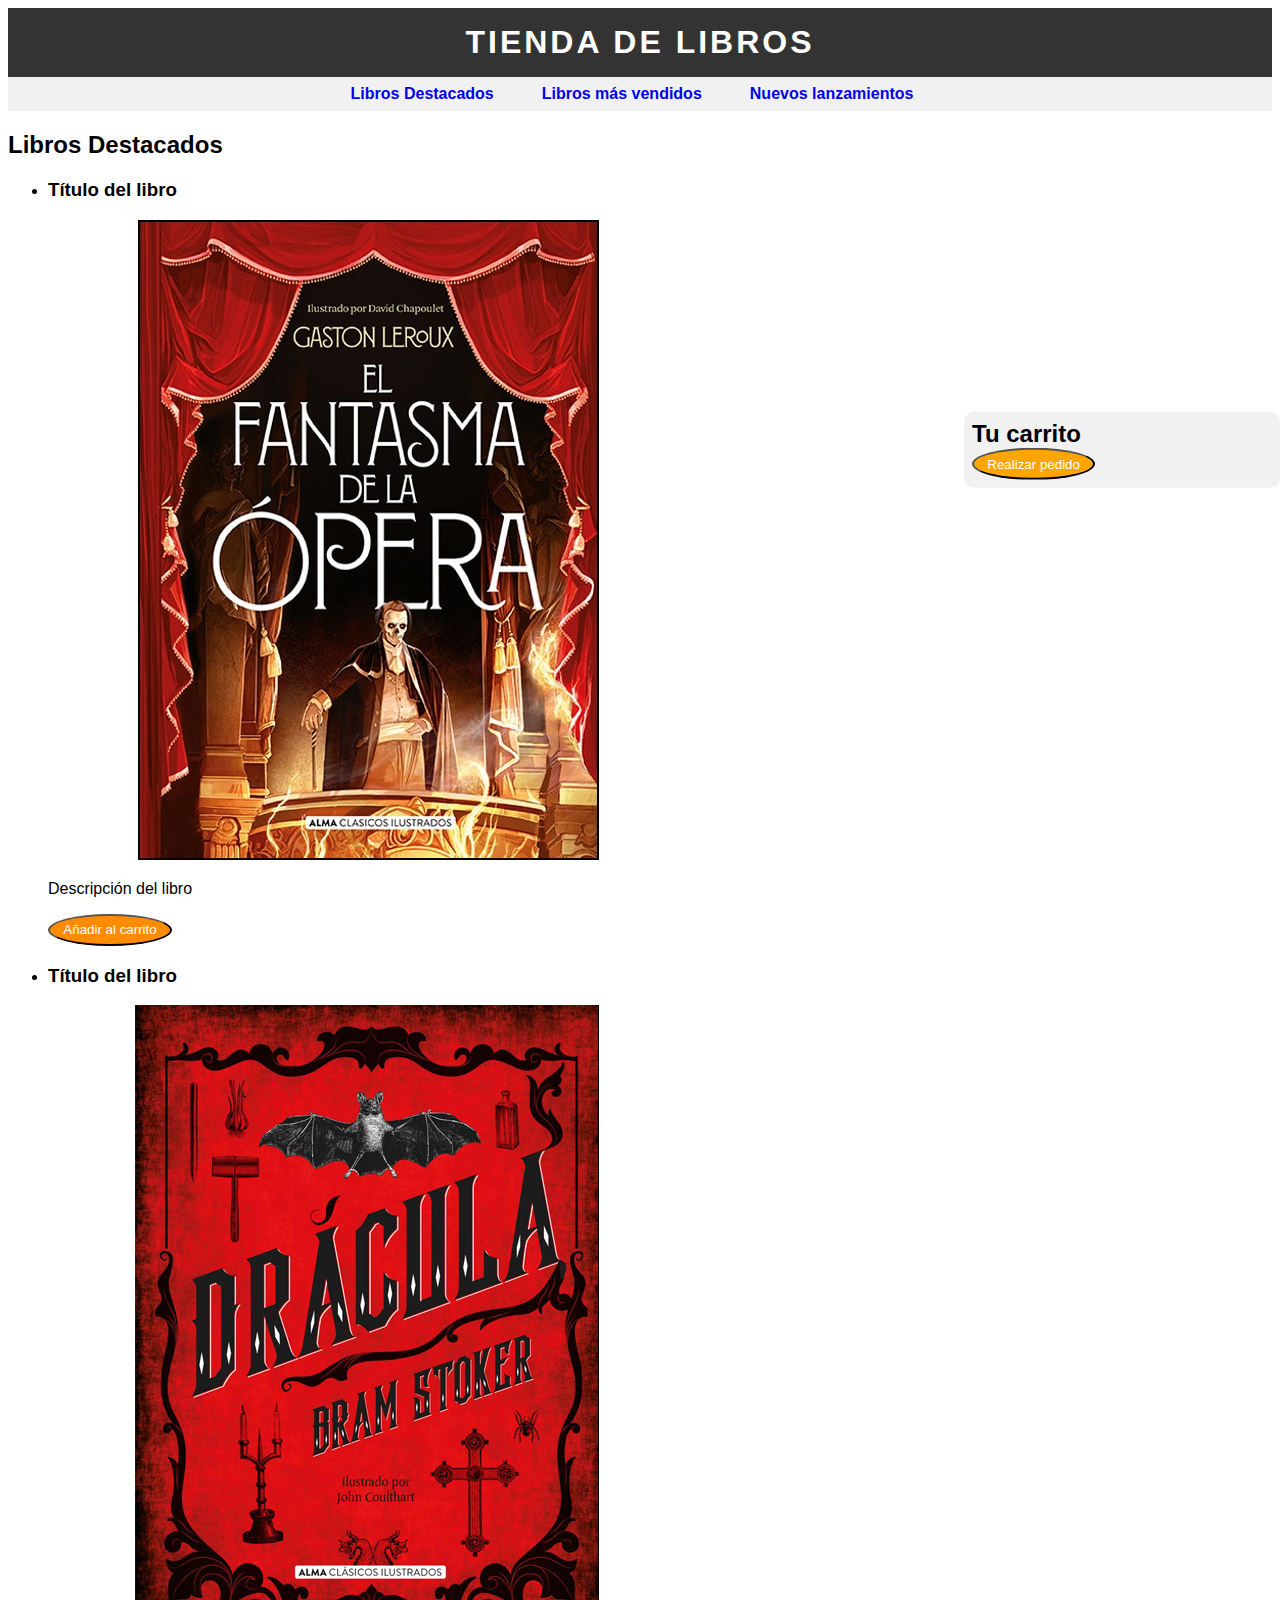
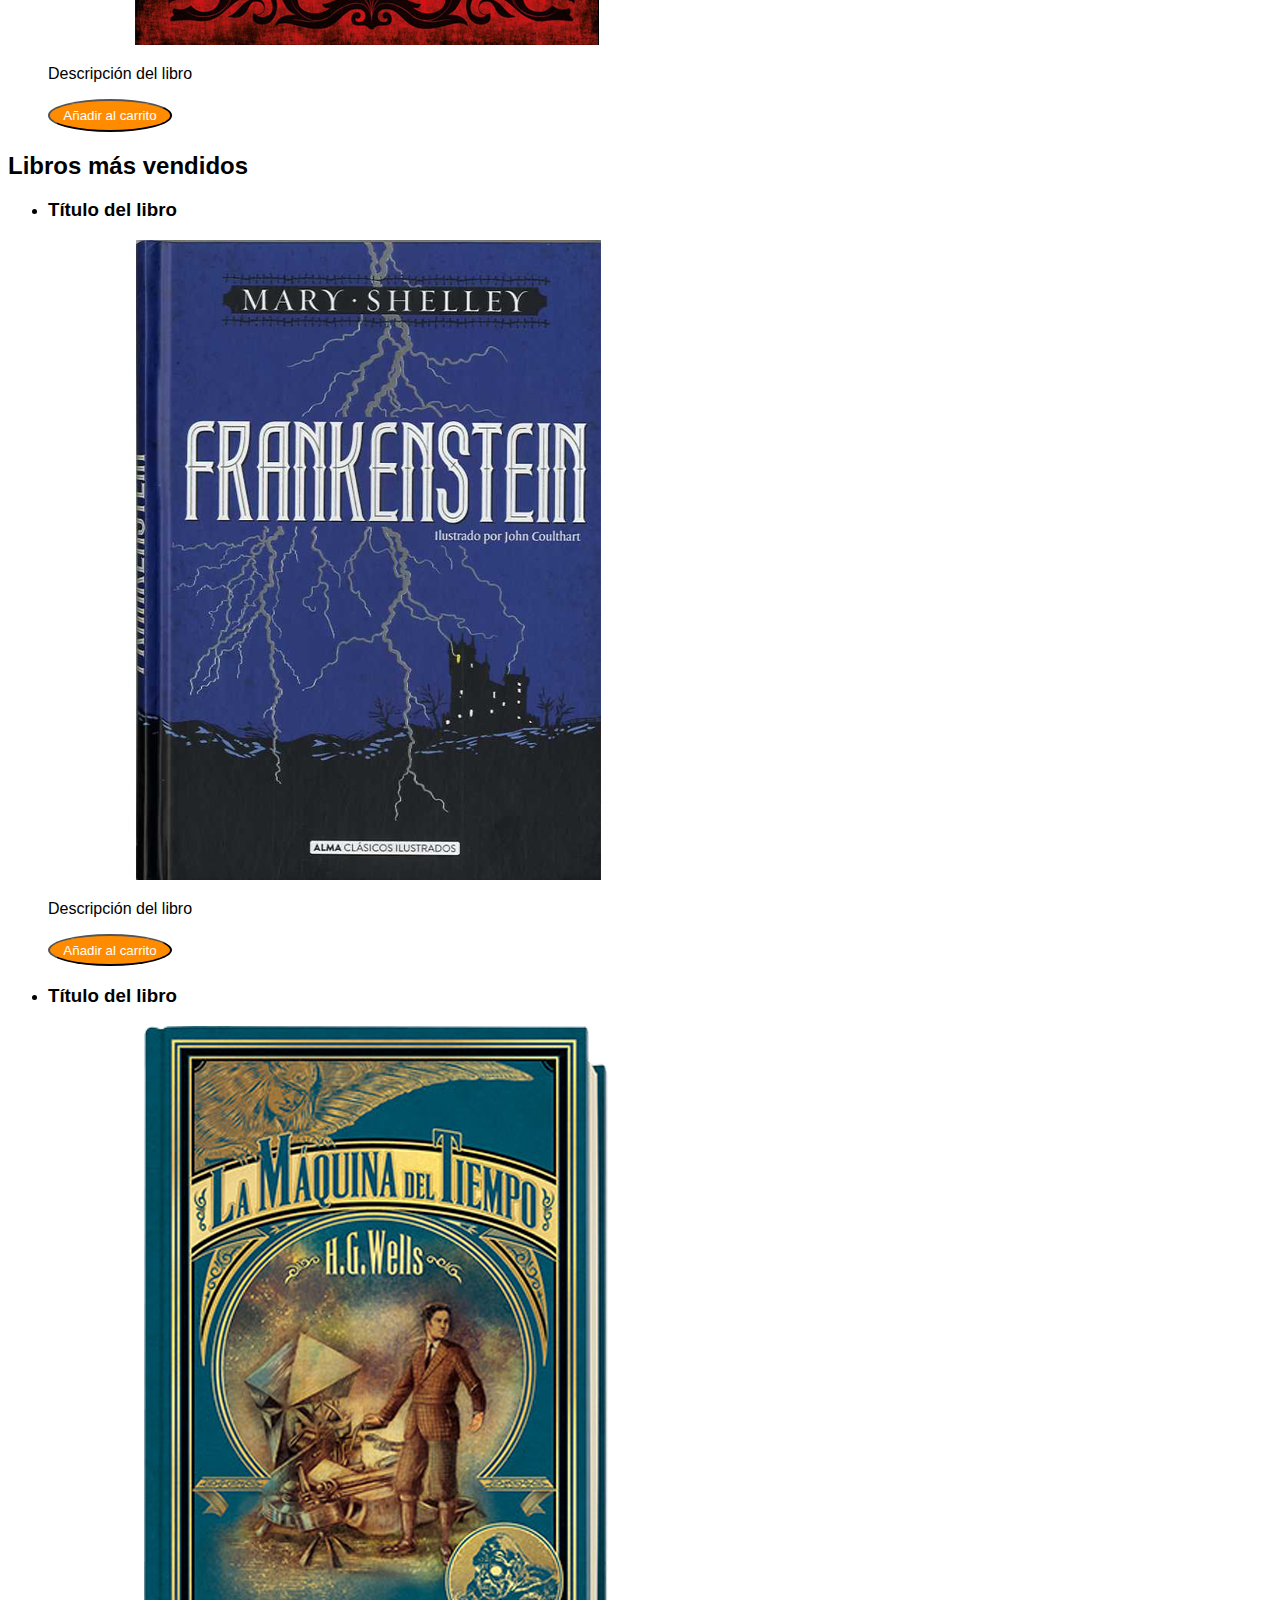
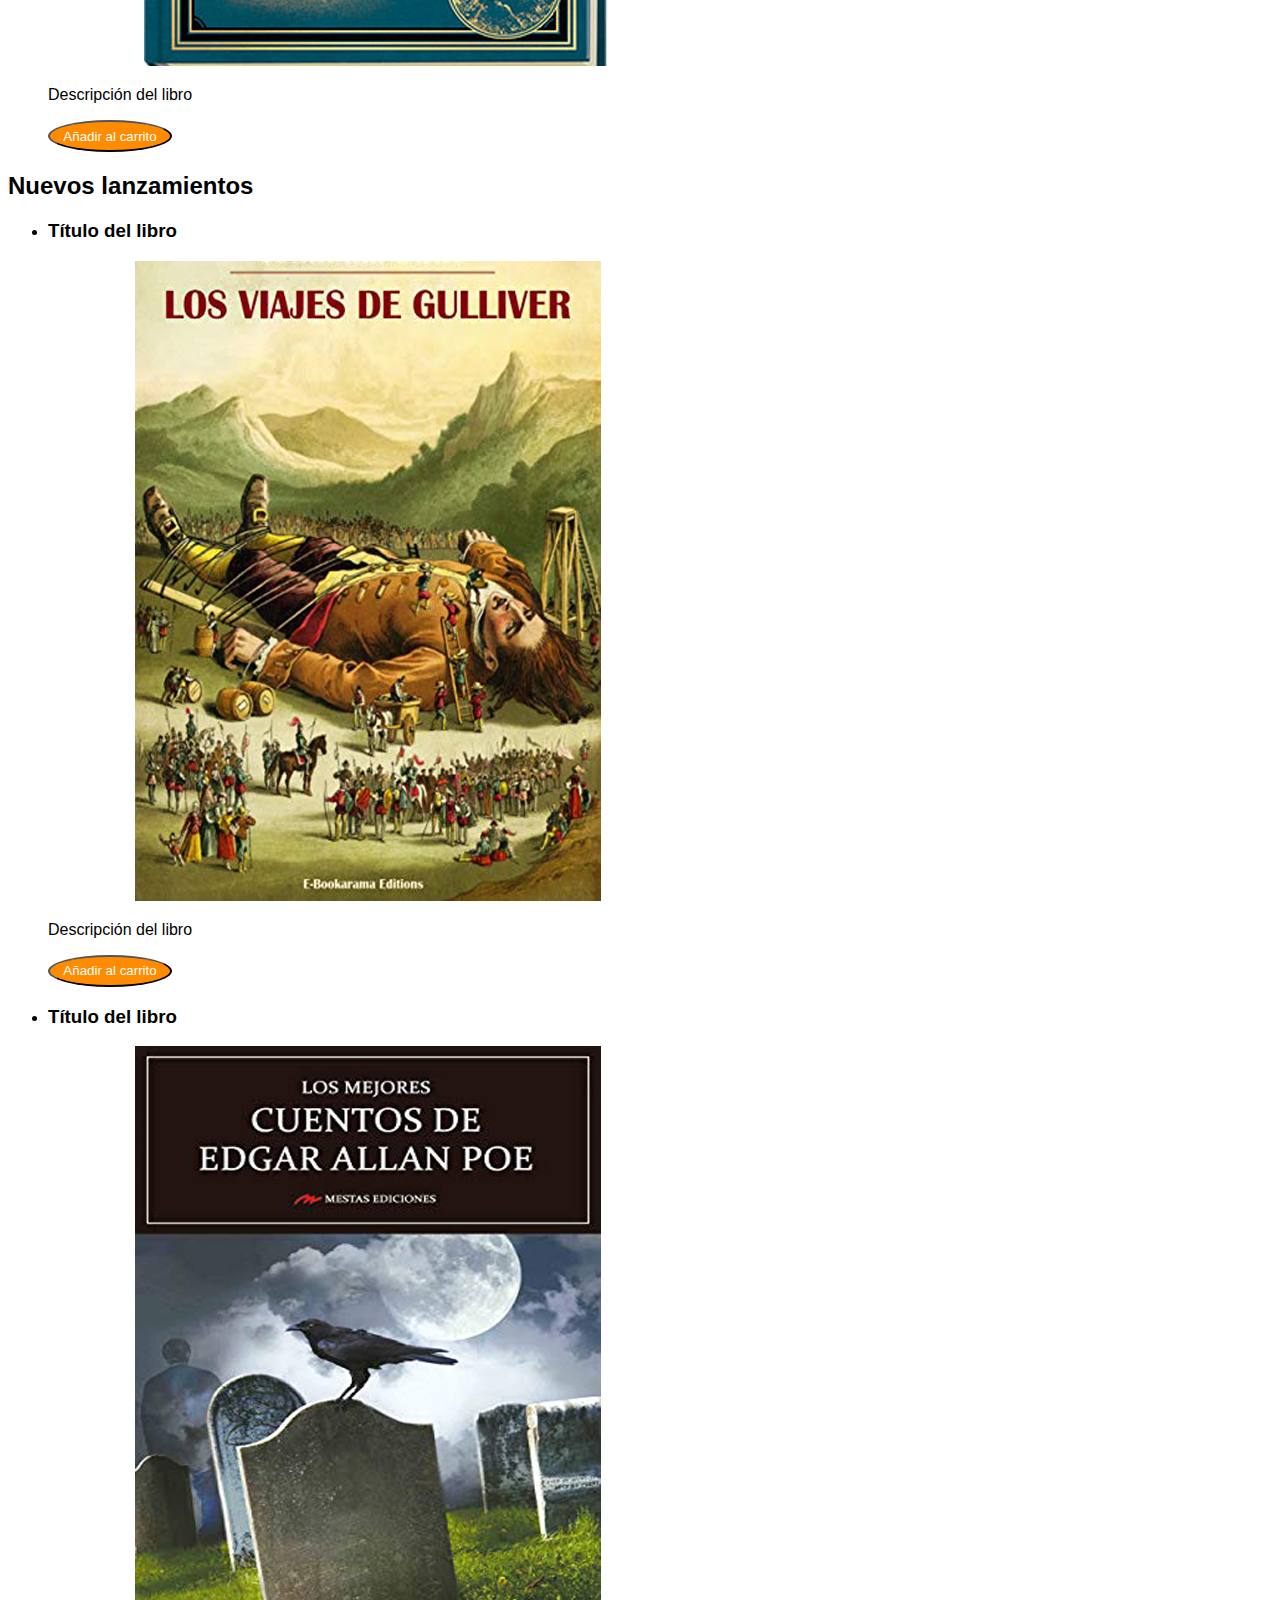
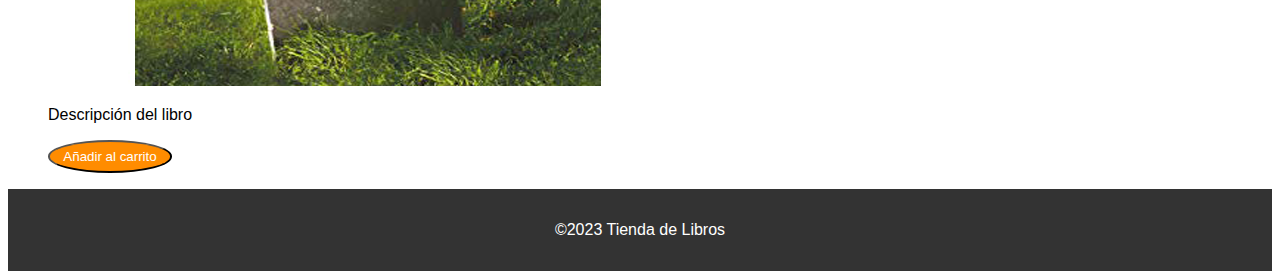
<file: WEB-2/index.html>
<!DOCTYPE html>
<html>
  <head>
    <title>Tienda de Libros</title>
    <link rel="stylesheet" type="text/css" href="styles.css">
  </head>
  <body>
    <header>
      <h1>Tienda de Libros</h1>
    </header>

    <nav>
      <ul>
        <li><a href="#featured">Libros Destacados</a></li>
        <li><a href="#bestsellers">Libros más vendidos</a></li>
        <li><a href="#newreleases">Nuevos lanzamientos</a></li>
      </ul>
    </nav>

    <section id="featured">
      <h2>Libros Destacados</h2>
      <ul class="products">
        <li>
          <h3>Título del libro</h3>
          <img src="/WEB-2/img/1657878350_fantasma_1.jpeg" alt="Book 1">
          <p>Descripción del libro</p>
          <button class="add-to-cart" data-book-id="1">Añadir al carrito</button>
        </li>
        <li>
          <h3>Título del libro</h3>
          <img src="/WEB-2/img/1657879345_Dracula.png" alt="Book 2">
          <p>Descripción del libro</p>
          <button class="add-to-cart" data-book-id="2">Añadir al carrito</button>
        </li>
      </ul>
    </section>

    <section id="bestsellers">
      <h2>Libros más vendidos</h2>
      <ul class="products">
        <li>
          <h3>Título del libro</h3>
          <img src="/WEB-2/img/1657879435_Frankenstein.png" alt="Book 3">
          <p>Descripción del libro</p>
          <button class="add-to-cart" data-book-id="3">Añadir al carrito</button>
        </li>
        <li>
          <h3>Título del libro</h3>
          <img src="/WEB-2/img/1657879618_Maquina.png" alt="Book 4">
          <p>Descripción del libro</p>
          <button class="add-to-cart" data-book-id="4">Añadir al carrito</button>
        </li>
      </ul>
    </section>

    <section id="newreleases">
      <h2>Nuevos lanzamientos</h2>
      <ul class="products">
        <li>
          <h3>Título del libro</h3>
          <img src="/WEB-2/img/1657879768_Gulliver.png" alt="Book 5">
          <p>Descripción del libro</p>
          <button class="add-to-cart" data-book-id="5">Añadir al carrito</button>
          </li>
          <li>
          <h3>Título del libro</h3>
          <img src="/WEB-2/img/1657879887_poe.png" alt="Book 6">
          <p>Descripción del libro</p>
          <button class="add-to-cart" data-book-id="6">Añadir al carrito</button>
          </li>
          </ul>
          </section>
          
          <aside>
            <h2>Tu carrito</h2>
            <ul class="cart">
            </ul>
            <button class="checkout">Realizar pedido</button>
          </aside>
          
          <footer>
            <p>&copy;2023 Tienda de Libros</p>
          </footer>
          
          <script type="text/javascript" src="/WEB-2/index.js"></script>
            </body>
          </html>
</file>
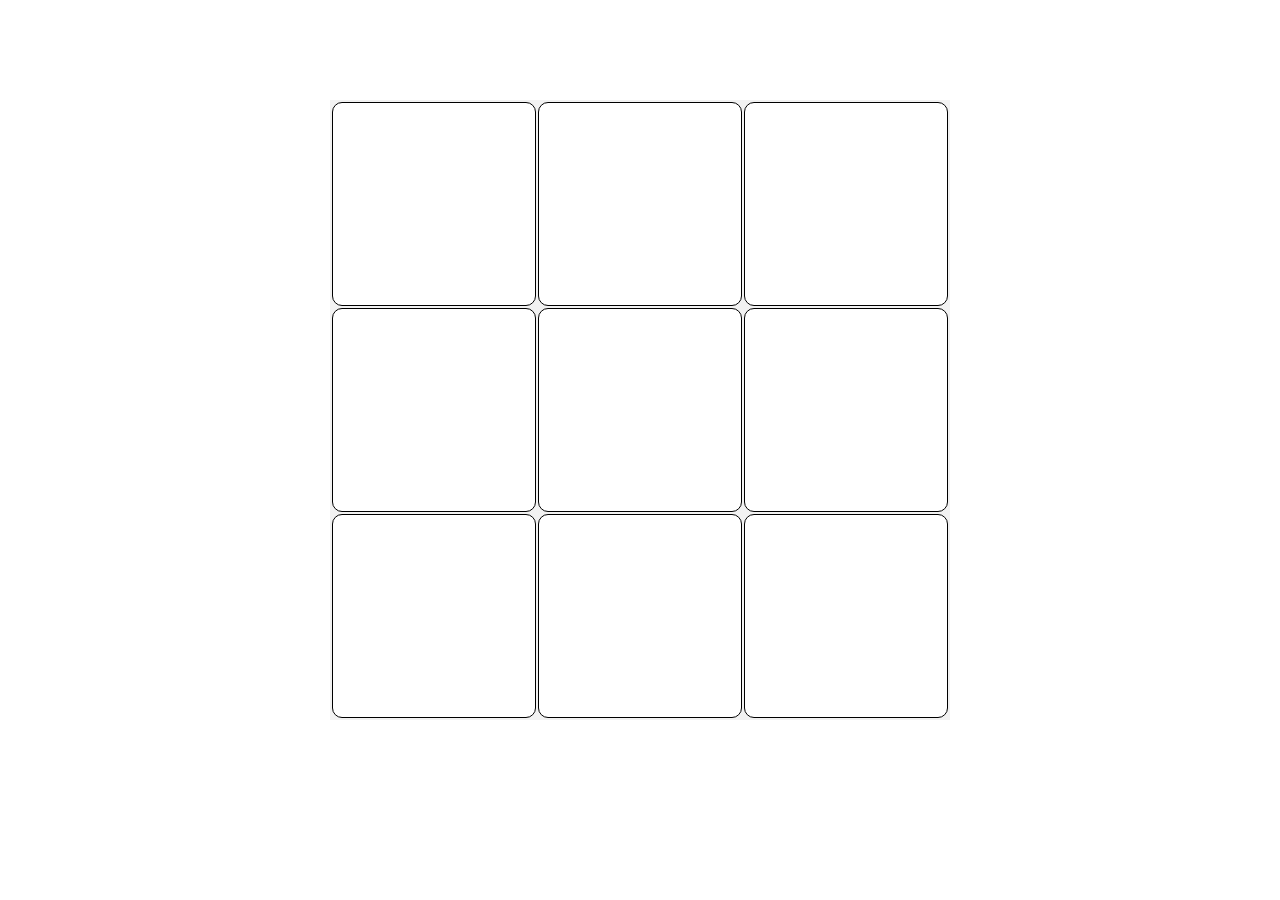
<file: WEB-3/index.html>
<!DOCTYPE html>
<html lang="en">
<head>
    <meta charset="UTF-8">
    <meta http-equiv="X-UA-Compatible" content="IE=edge">
    <meta name="viewport" content="width=web, initial-scale=1.0">
    <title>tres en raya web</title>
    <link rel="stylesheet" href="/WEB-3/styles.css">
    
    
</head>
<body>
  <table>
      <tr>
        <td id="cell-1"></td>
        <td id="cell-2"></td>
        <td id="cell-3"></td>
      </tr>
      <tr>
        <td id="cell-4"></td>
        <td id="cell-5"></td>
        <td id="cell-6"></td>
      </tr>
      <tr>
        <td id="cell-7"></td>
        <td id="cell-8"></td>
        <td id="cell-9"></td>
      </tr>
    </table>

      <script src="/WEB-3/script.js"></script>



</body>
</html>
</file>
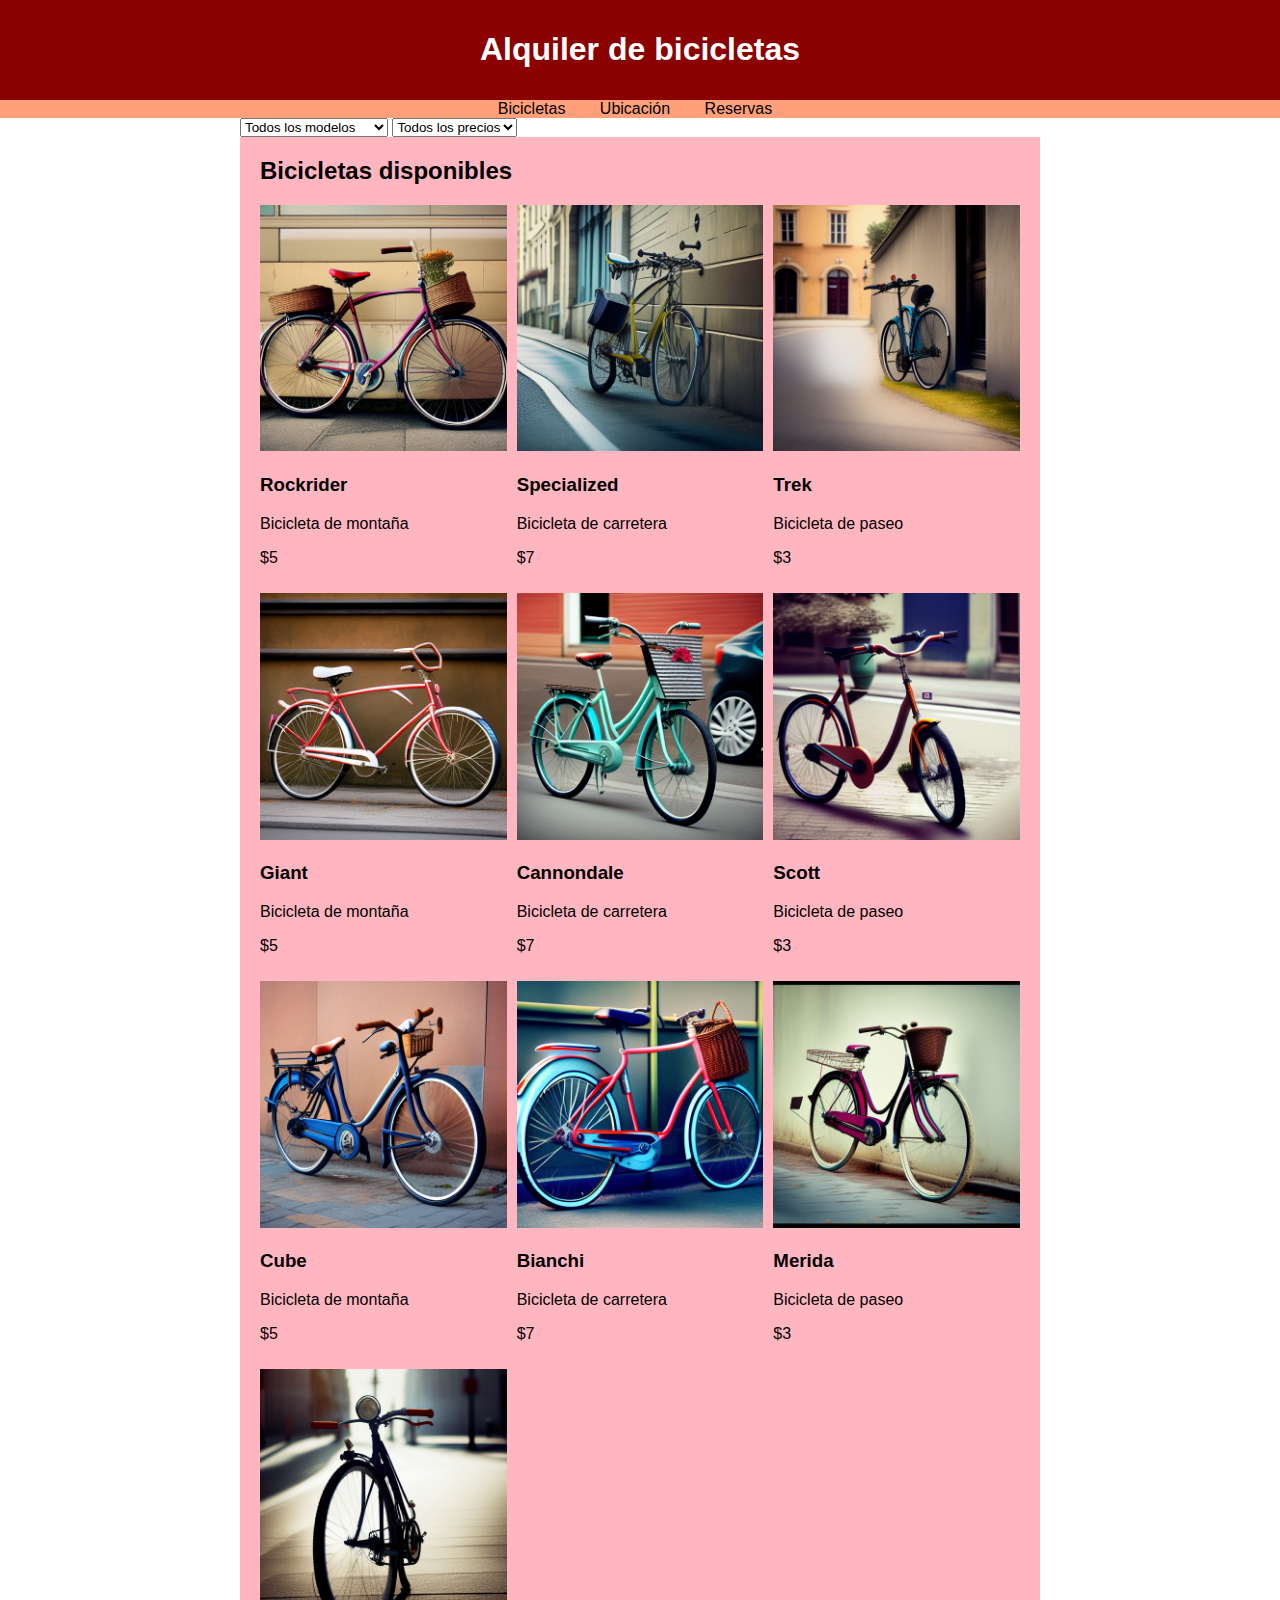
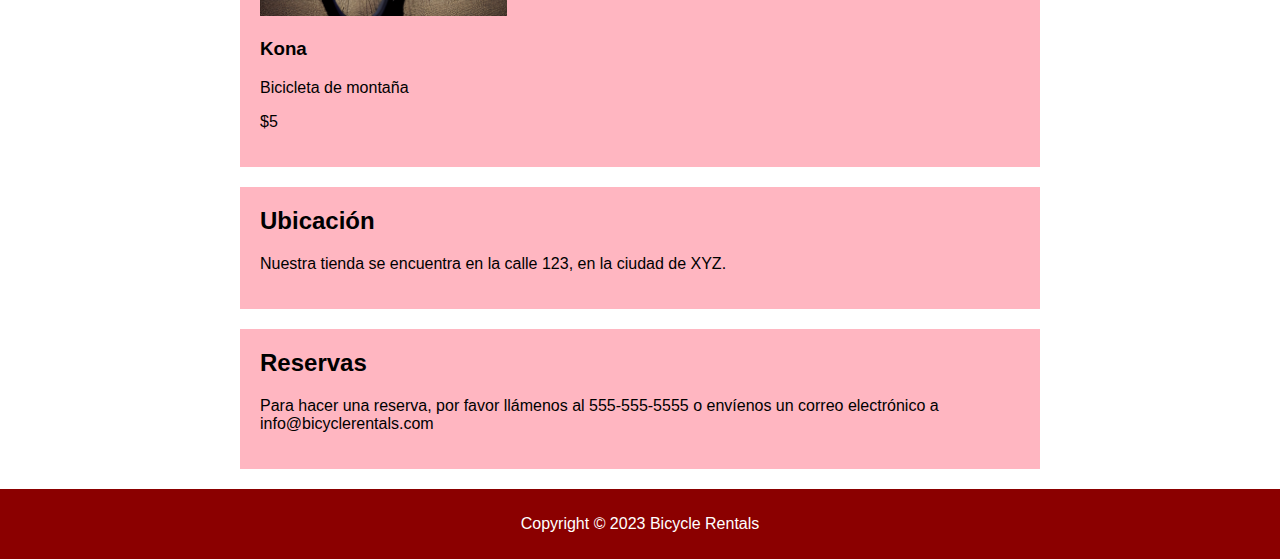
<file: WEB-5/index.html>
<!DOCTYPE html>
<html>

<head>
    <title>Alquiler de bicicletas</title>
    <link rel="stylesheet" type="text/css" href="/WEB-5/styles.css">
</head>

<body>
    <header>
        <h1>Alquiler de bicicletas</h1>
    </header>
    <nav>
        <ul>
            <li><a href="#bicicletas">Bicicletas</a></li>
            <li><a href="#ubicacion">Ubicación</a></li>
            <li><a href="#reservas">Reservas</a></li>
        </ul>
    </nav>
    <main>

        <!-- Filtro por modelo -->
        <select id="filtro-modelo">
            <option value="">Todos los modelos</option>
            <option value="Bicicleta de montaña">Bicicleta de montaña</option>
            <option value="Bicicleta de carretera">Bicicleta de carretera</option>
            <option value="Bicicleta de paseo">Bicicleta de paseo</option>
        </select>

        <!-- Filtro por precio -->
        <select id="filtro-precio">
            <option value="0">Todos los precios</option>
            <option value="5">Hasta $5</option>
            <option value="10">Hasta $10</option>
            <option value="15">Hasta $15</option>
        </select>

        <section id="bicicletas">
            <h2>Bicicletas disponibles</h2>
            <div id="bicicletas-contenedor"></div>
        </section>

        <section id="ubicacion">
            <h2>Ubicación</h2>
            <p>Nuestra tienda se encuentra en la calle 123, en la ciudad de XYZ.</p>
        </section>

        <section id="reservas">
            <h2>Reservas</h2>
            <p>Para hacer una reserva, por favor llámenos al 555-555-5555 o envíenos un correo electrónico a
                info@bicyclerentals.com</p>
        </section>
    </main>
    <footer>
        <p>Copyright © 2023 Bicycle Rentals</p>
    </footer>
    <script src="/WEB-5/main.js"></script>
</body>

</html>
</file>
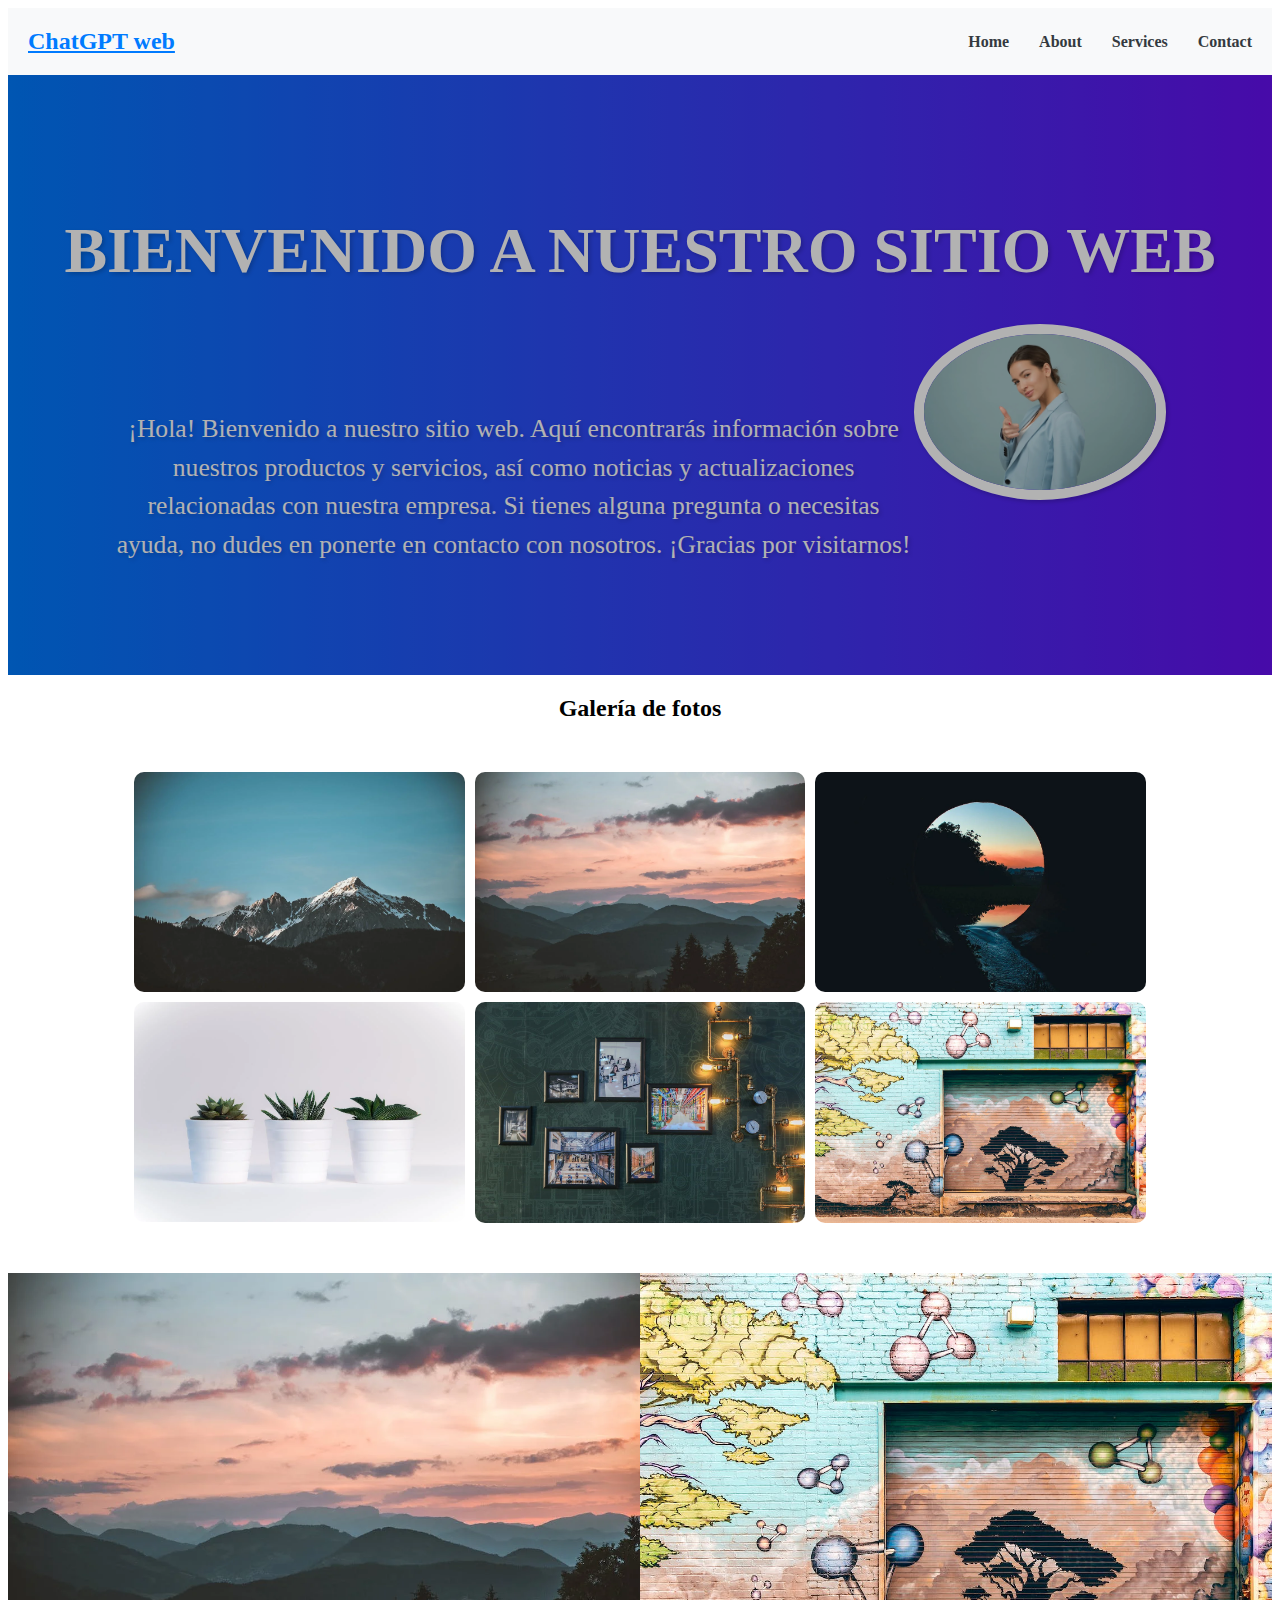
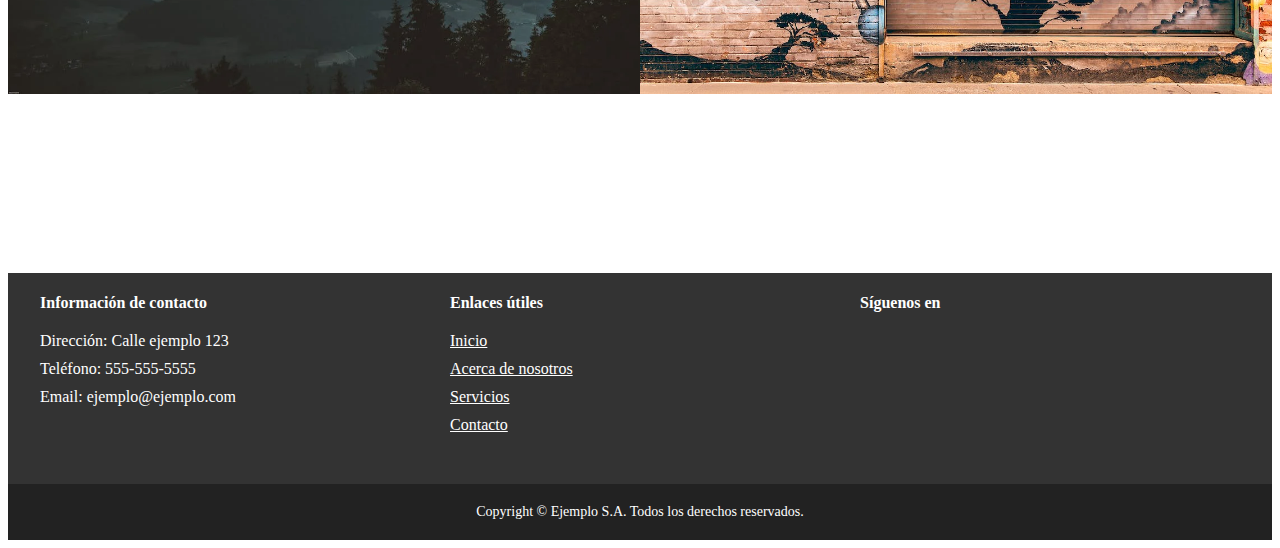
<file: WEB_1/index.html>
<!DOCTYPE html>
<html lang="en">
<head>
    <meta charset="UTF-8">
    <meta http-equiv="X-UA-Compatible" content="IE=edge">
    <meta name="viewport" content="width=device-width, initial-scale=1.0">
    <title>ChatGPT Web</title>
    <link rel="stylesheet" href="/WEB_1/styles.css">
    <link rel="stylesheet" href="https://cdnjs.cloudflare.com/ajax/libs/font-awesome/5.15.1/css/all.min.css">
</head>
<body>
    <nav class="navbar">
        <a href="#home" class="navbar__brand">ChatGPT web</a>
        <input type="checkbox" id="navbar__toggler" class="navbar__toggler">
        <label for="navbar__toggler" class="navbar__icon">
          <i class="fas fa-bars"></i>
        </label>
        <div class="navbar__menu">
          <a href="#home">Home</a>
          <a href="#about">About</a>
          <a href="#services">Services</a>
          <a href="#contact">Contact</a>
        </div>
      </nav>

      <!--  -->

      <section class="welcome-section">
        <h2 class="welcome-section__title">Bienvenido a nuestro sitio web</h2>
        <p class="welcome-section__text">¡Hola! Bienvenido a nuestro sitio web. Aquí encontrarás información sobre nuestros productos y servicios, así como noticias y actualizaciones relacionadas con nuestra empresa. Si tienes alguna pregunta o necesitas ayuda, no dudes en ponerte en contacto con nosotros. ¡Gracias por visitarnos!</p>
  <img src="/WEB_1/img/coer-1.webp" alt="Welcome" class="welcome-section__image">
</section>

<section class="photo-gallery">
    <h2 class="photo-gallery__title">Galería de fotos</h2>
    <div class="photo-gallery__grid">
      <img src="/WEB_1/img/foto1.webp" alt="Photo 1" class="photo-gallery__image">
      <img src="/WEB_1/img/foto-2.webp" alt="Photo 2" class="photo-gallery__image">
      <img src="/WEB_1/img/pexels-photo-1429567.webp" alt="Photo 3" class="photo-gallery__image">
      <img src="/WEB_1/img/foto4.webp" alt="Photo 4" class="photo-gallery__image">
      <img src="/WEB_1/img/foto5.jpeg" alt="Photo 5" class="photo-gallery__image">
      <img src="/WEB_1/img/foto6.jpeg" alt="Photo 6" class="photo-gallery__image">
    </div>
  </section>
  
  <div class="slider">
    <img src="/WEB_1/img/foto-2.webp" class="active">
    <img src="/WEB_1/img/foto1.webp">
    <img src="/WEB_1/img/foto6.jpeg">
  </div>
  
  <footer>
    <div class="container">
        <div class="row">
            <div class="col-md-4">
                <h4>Información de contacto</h4>
                <ul>
                    <li>Dirección: Calle ejemplo 123</li>
                    <li>Teléfono: 555-555-5555</li>
                    <li>Email: ejemplo@ejemplo.com</li>
                </ul>
            </div>
            <div class="col-md-4">
                <h4>Enlaces útiles</h4>
                <ul>
                    <li><a href="#">Inicio</a></li>
                    <li><a href="#">Acerca de nosotros</a></li>
                    <li><a href="#">Servicios</a></li>
                    <li><a href="#">Contacto</a></li>
                </ul>
            </div>
            <div class="col-md-4">
                <h4>Síguenos en</h4>
                <ul class="social-icons">
                    <li><a href="#"><i class="fa fa-facebook"></i></a></li>
                    <li><a href="#"><i class="fa fa-twitter"></i></a></li>
                    <li><a href="#"><i class="fa fa-instagram"></i></a></li>
                </ul>
            </div>
        </div>
    </div>
    <div class="copyright">
        <p>Copyright © Ejemplo S.A. Todos los derechos reservados.</p>
    </div>
</footer>


  
<script src="/WEB_1/script.js"></script>
</body>
</html>
</file>
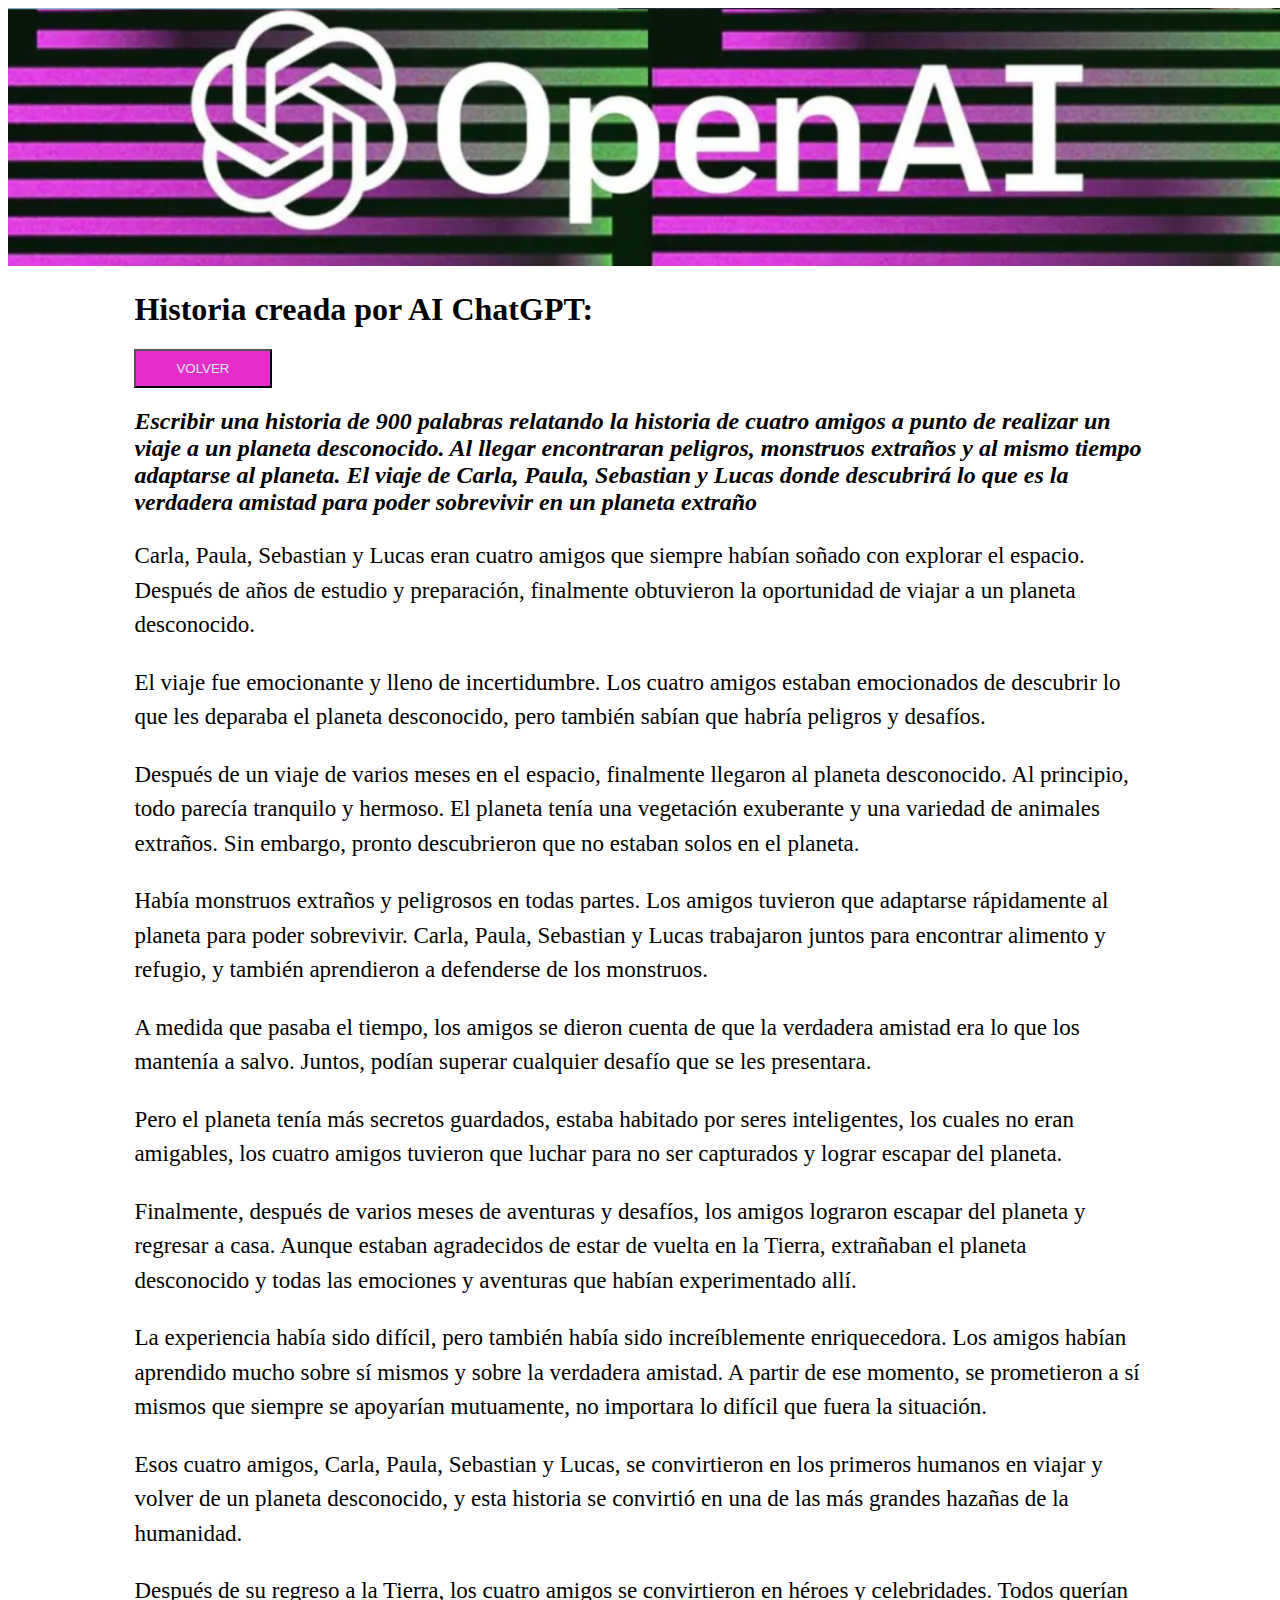
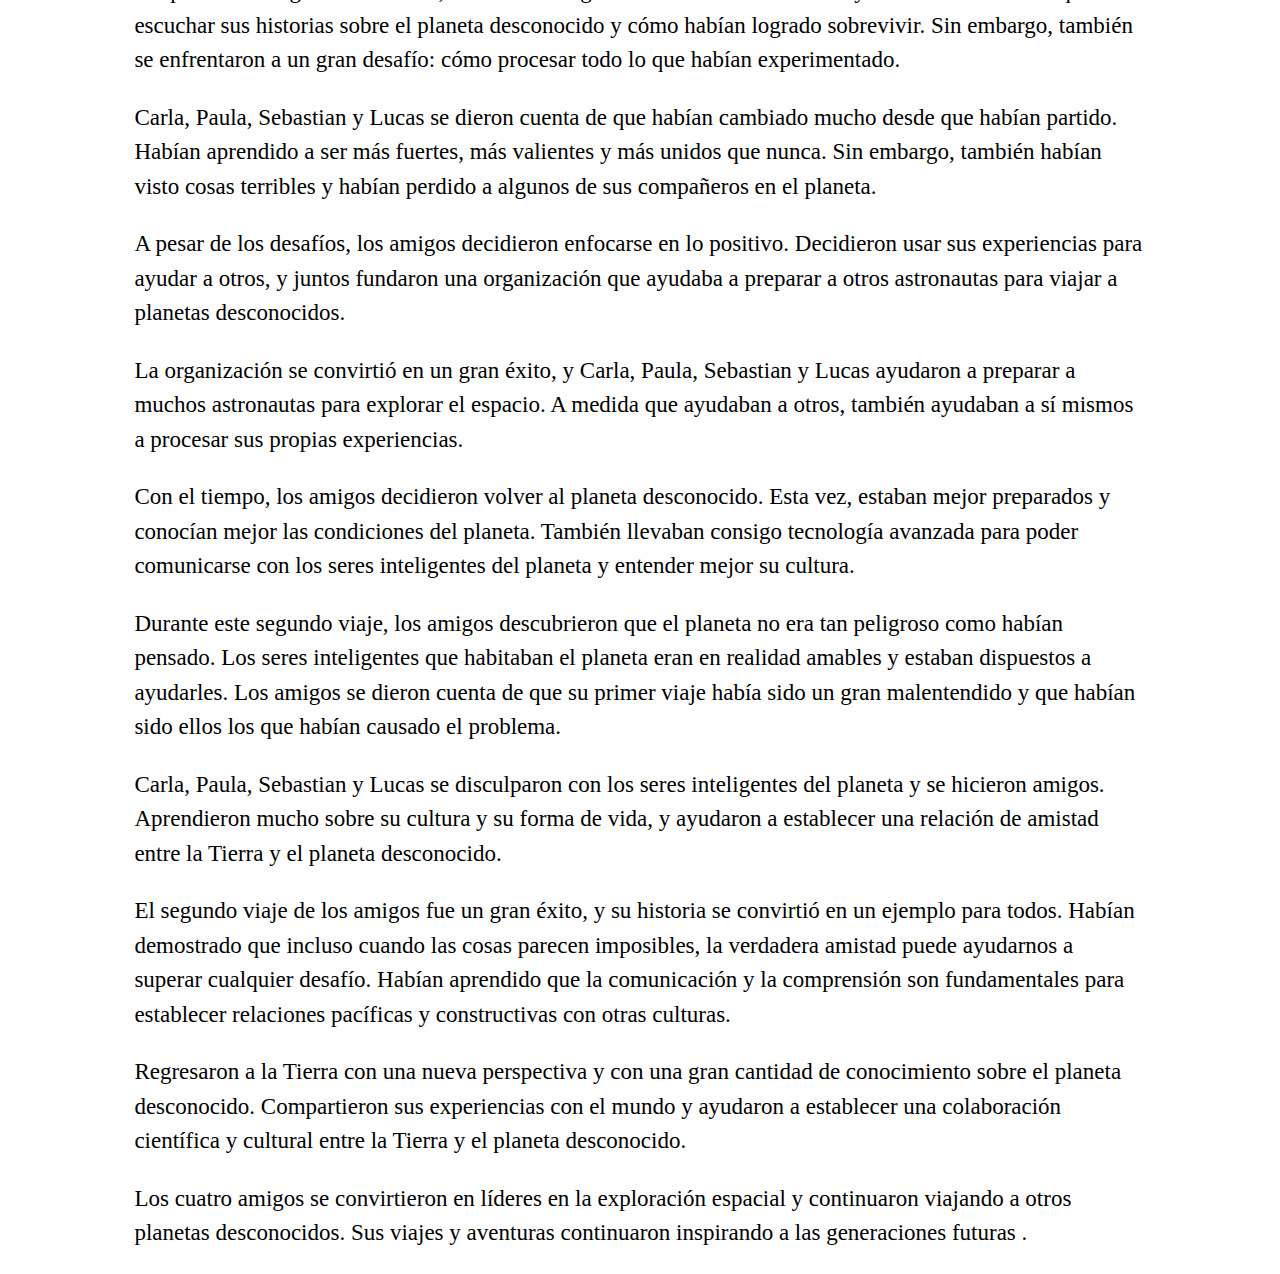
<file: WEB-4/index-1.html>
<!DOCTYPE html>
<html>
  <head>
    <title>Historia creada por ChatGPT</title>
    <link rel="stylesheet" type="text/css" href="/WEB-4/styles.css">
  </head>
  <body>

    <header>
        <img src="/WEB-4/img/bannertexto.png" alt="">
    </header>


    <div class="container">
        <div class="titulo">
            <h1>Historia creada por  AI ChatGPT:</h1>  <a href="/index.html"> <button  class="btn">VOLVER</button> </a>

           <i> <h2>Escribir una historia de 900 palabras relatando la
                 historia de cuatro amigos a punto de realizar un viaje a un 
                 planeta desconocido. Al llegar encontraran peligros, monstruos extraños
                  y al mismo tiempo adaptarse al planeta.  El viaje de Carla, Paula, Sebastian
                   y Lucas donde descubrirá lo que es la verdadera amistad para poder sobrevivir en un planeta extraño</h2></i>


        </div>

      <div class="texto-largo">
        <p>

            Carla, Paula, Sebastian y Lucas eran cuatro amigos que siempre habían soñado con explorar el espacio. Después de años de estudio y preparación, finalmente obtuvieron la oportunidad de viajar a un planeta desconocido. </p>
            
            <p>
            
            El viaje fue emocionante y lleno de incertidumbre. Los cuatro amigos estaban emocionados de descubrir lo que les deparaba el planeta desconocido, pero también sabían que habría peligros y desafíos. </p>
            
            <p>
            
            Después de un viaje de varios meses en el espacio, finalmente llegaron al planeta desconocido. Al principio, todo parecía tranquilo y hermoso. El planeta tenía una vegetación exuberante y una variedad de animales extraños. Sin embargo, pronto descubrieron que no estaban solos en el planeta. </p>
            
            <p>
            
            Había monstruos extraños y peligrosos en todas partes. Los amigos tuvieron que adaptarse rápidamente al planeta para poder sobrevivir. Carla, Paula, Sebastian y Lucas trabajaron juntos para encontrar alimento y refugio, y también aprendieron a defenderse de los monstruos. </p>
            
            <p>
            
            A medida que pasaba el tiempo, los amigos se dieron cuenta de que la verdadera amistad era lo que los mantenía a salvo. Juntos, podían superar cualquier desafío que se les presentara. </p>
            
            
            
            
            
            
            <p>
            
            
            Pero el planeta tenía más secretos guardados, estaba habitado por seres inteligentes, los cuales no eran amigables, los cuatro amigos tuvieron que luchar para no ser capturados y lograr escapar del planeta. </p>
            
            <p>
            
            
            Finalmente, después de varios meses de aventuras y desafíos, los amigos lograron escapar del planeta y regresar a casa. Aunque estaban agradecidos de estar de vuelta en la Tierra, extrañaban el planeta desconocido y todas las emociones y aventuras que habían experimentado allí. </p>
            
            <p>
            
            
            La experiencia había sido difícil, pero también había sido increíblemente enriquecedora. Los amigos habían aprendido mucho sobre sí mismos y sobre la verdadera amistad. A partir de ese momento, se prometieron a sí mismos que siempre se apoyarían mutuamente, no importara lo difícil que fuera la situación. </p>
            
            <p>
            Esos cuatro amigos, Carla, Paula, Sebastian y Lucas, se convirtieron en los primeros humanos en viajar y volver de un planeta desconocido, y esta historia se convirtió en una de las más grandes hazañas de la humanidad. </p>
            
            <p>
            
            Después de su regreso a la Tierra, los cuatro amigos se convirtieron en héroes y celebridades. Todos querían escuchar sus historias sobre el planeta desconocido y cómo habían logrado sobrevivir. Sin embargo, también se enfrentaron a un gran desafío: cómo procesar todo lo que habían experimentado. </p>
            
            <p>
            
            Carla, Paula, Sebastian y Lucas se dieron cuenta de que habían cambiado mucho desde que habían partido. Habían aprendido a ser más fuertes, más valientes y más unidos que nunca. Sin embargo, también habían visto cosas terribles y habían perdido a algunos de sus compañeros en el planeta. </p>
            
            
            
            
            
            <p>
            
            A pesar de los desafíos, los amigos decidieron enfocarse en lo positivo. Decidieron usar sus experiencias para ayudar a otros, y juntos fundaron una organización que ayudaba a preparar a otros astronautas para viajar a planetas desconocidos. </p>
            
            <p>
            
            La organización se convirtió en un gran éxito, y Carla, Paula, Sebastian y Lucas ayudaron a preparar a muchos astronautas para explorar el espacio. A medida que ayudaban a otros, también ayudaban a sí mismos a procesar sus propias experiencias. </p>
            
            <p>
            
            Con el tiempo, los amigos decidieron volver al planeta desconocido. Esta vez, estaban mejor preparados y conocían mejor las condiciones del planeta. También llevaban consigo tecnología avanzada para poder comunicarse con los seres inteligentes del planeta y entender mejor su cultura. </p>
            
            <p>
            
            Durante este segundo viaje, los amigos descubrieron que el planeta no era tan peligroso como habían pensado. Los seres inteligentes que habitaban el planeta eran en realidad amables y estaban dispuestos a ayudarles. Los amigos se dieron cuenta de que su primer viaje había sido un gran malentendido y que habían sido ellos los que habían causado el problema. </p>
            
            
            <p>
            
            Carla, Paula, Sebastian y Lucas se disculparon con los seres inteligentes del planeta y se hicieron amigos. Aprendieron mucho sobre su cultura y su forma de vida, y ayudaron a establecer una relación de amistad entre la Tierra y el planeta desconocido. </p>
            
            <p>
            
            El segundo viaje de los amigos fue un gran éxito, y su historia se convirtió en un ejemplo para todos. Habían demostrado que incluso cuando las cosas parecen imposibles, la verdadera amistad puede ayudarnos a superar cualquier desafío. Habían aprendido que la comunicación y la comprensión son fundamentales para establecer relaciones pacíficas y constructivas con otras culturas. </p>
            
            <p>
            
            Regresaron a la Tierra con una nueva perspectiva y con una gran cantidad de conocimiento sobre el planeta desconocido. Compartieron sus experiencias con el mundo y ayudaron a establecer una colaboración científica y cultural entre la Tierra y el planeta desconocido. </p>
            
            <p>
            
            Los cuatro amigos se convirtieron en líderes en la exploración espacial y continuaron viajando a otros planetas desconocidos. Sus viajes y aventuras continuaron inspirando a las generaciones futuras . </p>
            
      </div>
    </div>
  </body>
</html>
</file>
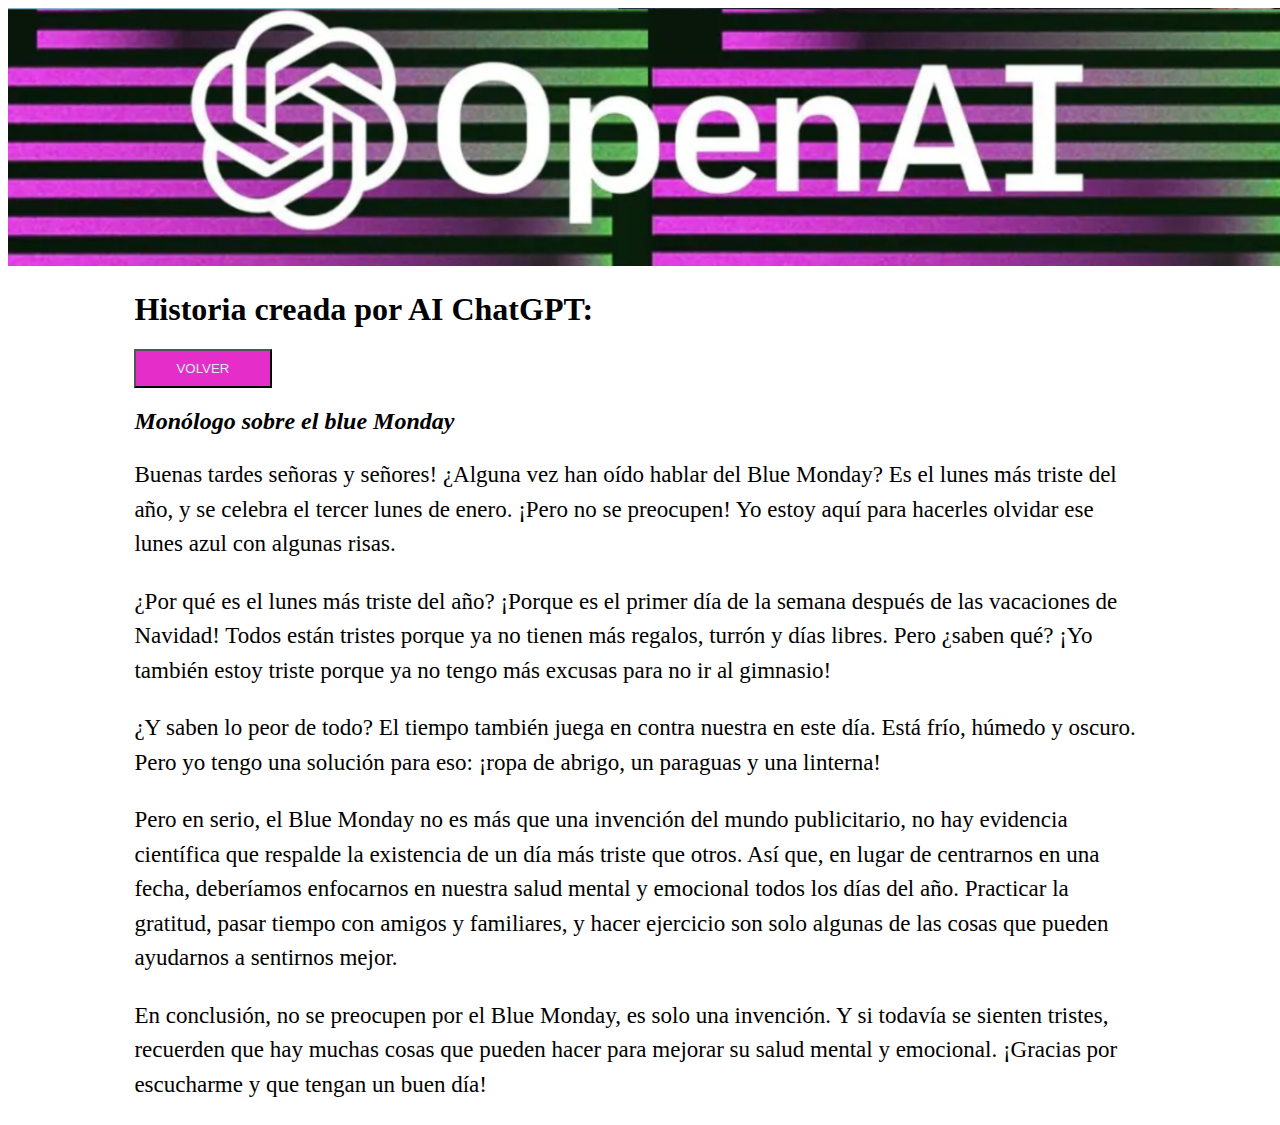
<file: WEB-4/index-2.html>
<!DOCTYPE html>
<html>
  <head>
    <title>Monologo creado por ChatGPT </title>
    <link rel="stylesheet" type="text/css" href="/WEB-4/styles.css">
  </head>
  <body>

    <header>
        <img src="/WEB-4/img/bannertexto.png" alt="">
    </header>


    <div class="container">
        <div class="titulo">
            <h1>Historia creada por  AI ChatGPT:</h1>  <a href="/index.html"><button class="btn">VOLVER</button> </a> 

           <i> <h2>Monólogo sobre el blue Monday</h2></i>


        </div>

      <div class="texto-largo">
        <p>
          Buenas tardes señoras y señores! ¿Alguna vez han oído hablar del Blue Monday? Es el
        lunes más triste del año, y se celebra el tercer lunes de enero. ¡Pero no se preocupen! Yo estoy aquí para hacerles olvidar ese lunes azul con algunas risas. </p>

        <p>¿Por qué es el lunes más triste del año? ¡Porque es el primer día de la semana después de las vacaciones de Navidad! Todos están tristes porque ya no tienen más regalos, turrón y días libres. Pero ¿saben qué? ¡Yo también estoy triste porque ya no tengo más excusas para no ir al gimnasio! </p>
     <p> ¿Y saben lo peor de todo? El tiempo también juega en contra nuestra en este día. Está frío, húmedo y oscuro. Pero yo tengo una solución para eso: ¡ropa de abrigo, un paraguas y una linterna! </p>
     <p> Pero en serio, el Blue Monday no es más que una invención del mundo publicitario, no hay evidencia científica que respalde la existencia de un día más triste que otros. Así que, en lugar de centrarnos en una fecha, deberíamos enfocarnos en nuestra salud mental y emocional todos los días del año. Practicar la gratitud, pasar tiempo con amigos y familiares, y hacer ejercicio son solo algunas de las cosas que pueden ayudarnos a sentirnos mejor. </p>
    <p>En conclusión, no se preocupen por el Blue Monday, es solo una invención. Y si todavía se sienten tristes, recuerden que hay muchas cosas que pueden hacer para mejorar su salud mental y emocional. ¡Gracias por escucharme y que tengan un buen día! </p>



            
      </div>
    </div>
  </body>
</html>
</file>
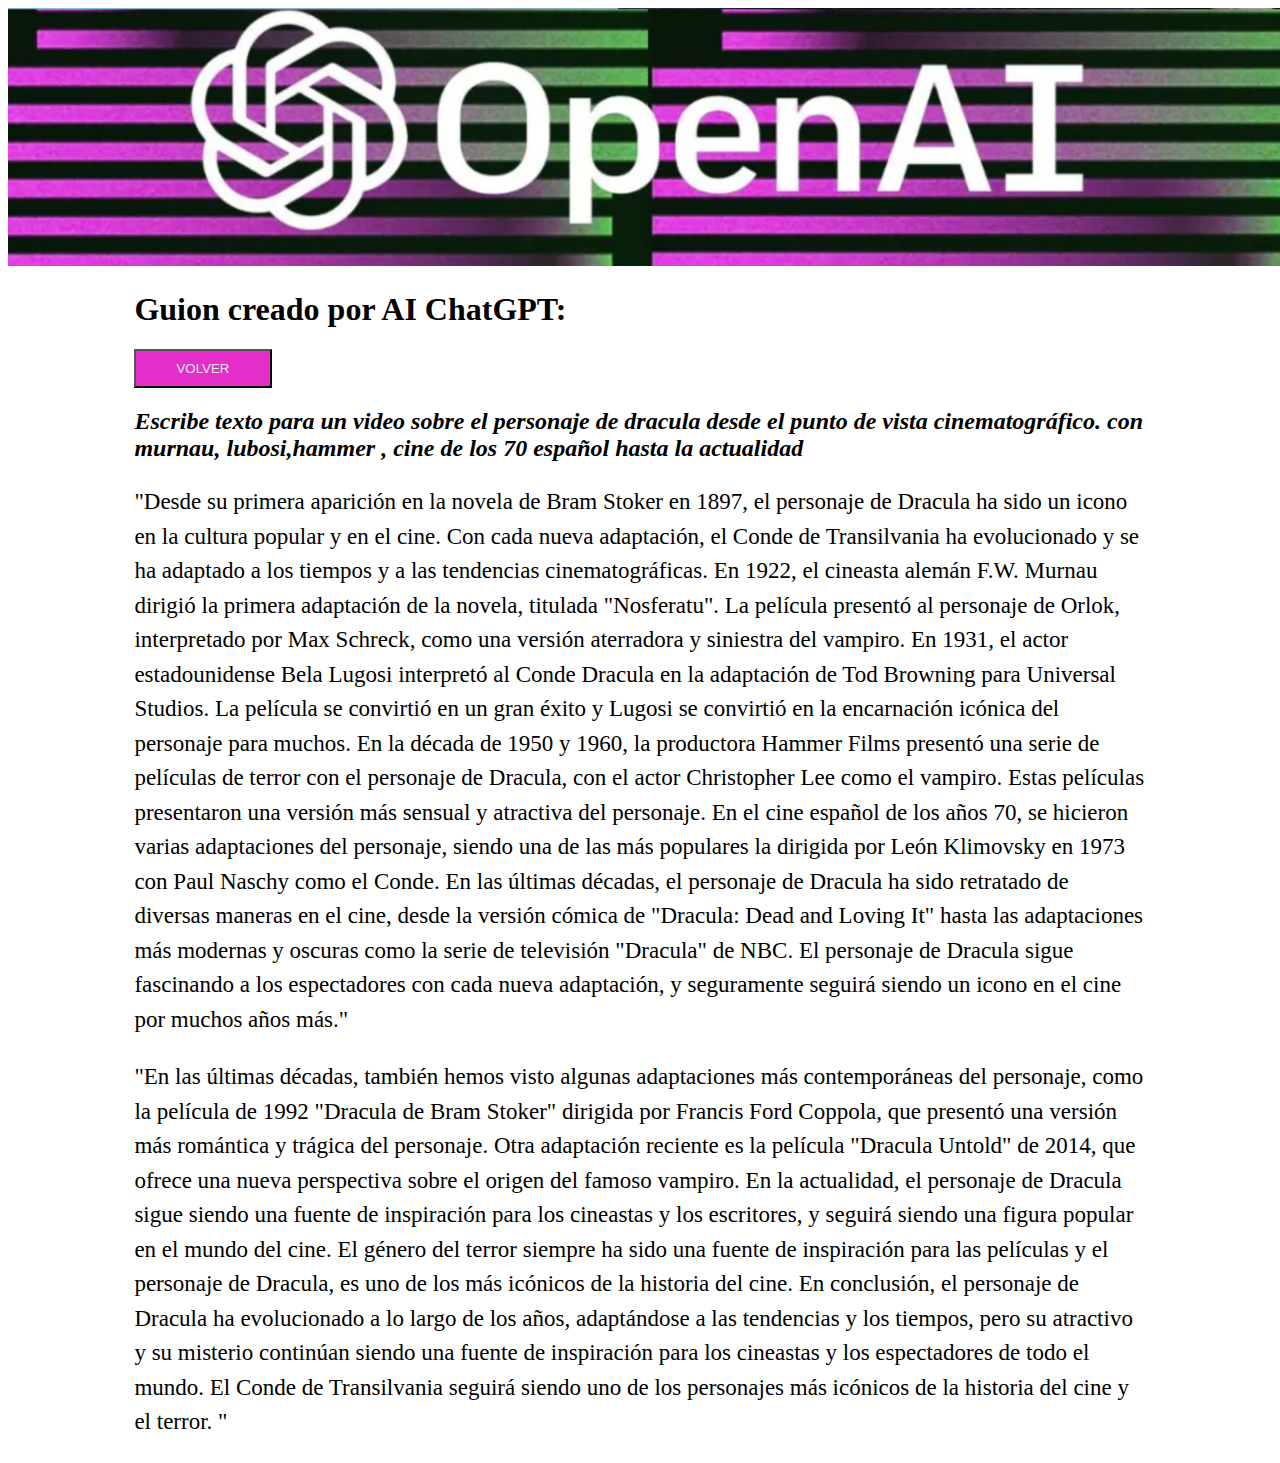
<file: WEB-4/index-3.html>
<!DOCTYPE html>
<html>
  <head>
    <title>guion sobre Dracula </title>
    <link rel="stylesheet" type="text/css" href="/WEB-4/styles.css">
  </head>
  <body>

    <header>
        <img src="/WEB-4/img/bannertexto.png" alt="">
    </header>


    <div class="container">
        <div class="titulo">
            <h1>Guion creado por  AI ChatGPT:</h1>  <a href="/index.html"><button class="btn">VOLVER</button></a> 

           <i> <h2>Escribe texto para un video sobre el personaje de dracula desde el punto de vista cinematográfico. con murnau, lubosi,hammer , cine de los 70 español hasta la actualidad </h2></i>


        </div>

      <div class="texto-largo">
        <p>
          "Desde su primera aparición en la novela de Bram Stoker en 1897, el personaje de Dracula ha sido un icono en la cultura popular y en el cine. Con cada nueva adaptación, el Conde de Transilvania ha evolucionado y se ha adaptado a los tiempos y a las tendencias cinematográficas.

En 1922, el cineasta alemán F.W. Murnau dirigió la primera adaptación de la novela, titulada "Nosferatu". La película presentó al personaje de Orlok, interpretado por Max Schreck, como una versión aterradora y siniestra del vampiro.

En 1931, el actor estadounidense Bela Lugosi interpretó al Conde Dracula en la adaptación de Tod Browning para Universal Studios. La película se convirtió en un gran éxito y Lugosi se convirtió en la encarnación icónica del personaje para muchos.

En la década de 1950 y 1960, la productora Hammer Films presentó una serie de películas de terror con el personaje de Dracula, con el actor Christopher Lee como el vampiro. Estas películas presentaron una versión más sensual y atractiva del personaje.

En el cine español de los años 70, se hicieron varias adaptaciones del personaje, siendo una de las más populares la dirigida por León Klimovsky en 1973 con Paul Naschy como el Conde.

En las últimas décadas, el personaje de Dracula ha sido retratado de diversas maneras en el cine, desde la versión cómica de "Dracula: Dead and Loving It" hasta las adaptaciones más modernas y oscuras como la serie de televisión "Dracula" de NBC.

El personaje de Dracula sigue fascinando a los espectadores con cada nueva adaptación, y seguramente seguirá siendo un icono en el cine por muchos años más."
        </p>

        <p>"En las últimas décadas, también hemos visto algunas adaptaciones más contemporáneas del personaje, como la película de 1992 "Dracula de Bram Stoker" dirigida por Francis Ford Coppola, que presentó una versión más romántica y trágica del personaje. Otra adaptación reciente es la película "Dracula Untold" de 2014, que ofrece una nueva perspectiva sobre el origen del famoso vampiro.

          En la actualidad, el personaje de Dracula sigue siendo una fuente de inspiración para los cineastas y los escritores, y seguirá siendo una figura popular en el mundo del cine. El género del terror siempre ha sido una fuente de inspiración para las películas y el personaje de Dracula, es uno de los más icónicos de la historia del cine.
          
          En conclusión, el personaje de Dracula ha evolucionado a lo largo de los años, adaptándose a las tendencias y los tiempos, pero su atractivo y su misterio continúan siendo una fuente de inspiración para los cineastas y los espectadores de todo el mundo. El Conde de Transilvania seguirá siendo uno de los personajes más icónicos de la historia del cine y el terror. "</p>

            
      </div>
    </div>
  </body>
</html>
</file>
<file: WEB-2/styles.css>
/* Establecer una fuente global para toda la página */
body {
    font-family: Arial, sans-serif;
  }
  
  /* Estilos para el encabezado */
  header {
    background-color: #333; /* Establecer el color de fondo */
    color: white; /* Establecer el color del texto */
    padding: 1em; /* Establecer el padding */
    text-align: center; /* Centrar el texto */
  }
  header h1 {
    margin: 0; /* Eliminar el margen superior */
    font-size: 2em; /* Aumentar el tamaño del título */
    text-transform: uppercase; /* Convertir el texto a mayúsculas */
    letter-spacing: 3px; /* Aumentar el espacio entre las letras */
  }
  header nav {
    display: flex; /* Cambiar a Flexbox */
    justify-content: space-between; /* Ajustar los elementos al espacio entre ellos */
  }
  header nav a {
    color: white; /* Establecer el color del texto */
    text-decoration: none; /* Eliminar la decoración del texto */
    margin-left: 1em; /* Agregar margen a la izquierda */
    transition: color 0.2s ease-in-out; /* Agregar transición de color */
  }
  header nav a:hover {
    color: #ffa500; /* Cambiar el color del texto al hacer hover */
  }
  
  /* Estilos para el menú de navegación */
  nav {
    background-color: #f1f1f1;
    padding: 0.5em;
  }
  nav ul {
    list-style-type: none;
    margin: 0;
    padding: 0;
    display: flex; /* Ajustar el menú a la pantalla */
    justify-content: center; /* Centrar los elementos del menú */
  }
  nav li {
    margin-right: 1em;
  }
  nav a {
    text-decoration: none;
    font-weight: bold;
    padding: 0.5em 1em; /* Agregar espacio alrededor del texto del menú */
  }
  nav a:hover {
    background-color: #ffa500;
    color: white;
  }
  
  /* Estilos para las secciones de productos */

  
  
  section.products li {
    display: flex;
    flex-direction: row; /* Cambiar la dirección de los elementos a fila */
    align-items: center; /* Centrar los elementos en el eje transversal */
  }
  section.products img {
    width: 100px; /* Establecer el ancho de la imagen */
    margin-right: 10px; /* Agregar espacio entre la imagen y el título */
  }
  section.products h3 {
    margin: 0; /* Eliminar el margen superior del título */
    font-size: 1.2em; /* Aumentar el tamaño del texto */
  }
  

  

  
/* Estilos para el carrito de compras */
aside {
    background-color: #f1f1f1;
    padding: 0.5em;
    position: fixed;
    top: 50%;
    right: 0;
    transform: translateY(-50%);
    width: 300px; /* Aumentar el tamaño del carrito */
    border-radius: 10px; /* Agregar bordes redondeados */
  }
  aside h2 {
    margin: 0; /* Eliminar el margen superior del título */
  }
  aside .cart {
    list-style-type: none;
    margin: 0;
    padding: 0;
  }
  aside .cart li {
    background-color: #e6e6e6; /* Agregar un fondo gris a los elementos del carrito */
    padding: 0.5em;
    margin-bottom: 0.5em;
    border-radius: 5px; /* Agregar bordes redondeados a los elementos del carrito */
  }
  aside .cart .remove-item {
    float: right; /* Posicionar el botón de eliminar a la derecha */
    cursor: pointer; /* Cambiar el cursor a mano */
  }
  aside .cart .remove-item:hover {
    color: red; /* Cambiar el color del texto al pasar el mouse */
  }


/* Estilos para el botón de "Añadir al carrito" */
button.add-cart {
    background-color: #ffa500; /* Establecer el color de fondo */
    color: white; /* Establecer el color del texto */
    padding: 0.5em 1em; /* Establecer el padding */
    border-radius: 5px; /* Establecer el borde redondeado */
    transition: background-color 0.2s ease-in-out; /* Agregar transición de fondo */
  }
  button.add-cart:hover {
    background-color: #ff8c00; /* Cambiar el color de fondo al hacer hover */
    cursor: pointer; /* Cambiar el cursor al hacer hover */
  }
  
  /* Estilos para el botón de "Carrito" */
  .add-to-cart,.checkout {
    background-color: #ffa500; /* Establecer el color de fondo */
    color: white; /* Establecer el color del texto */
    padding: 0.5em 1em; /* Establecer el padding */
    border-radius: 50%; /* Establecer el borde redondeado */
    position: relative; /* Establecer posición relativa para agregar el número de artículos */
    transition: background-color 0.2s ease-in-out; /* Agregar transición de fondo */
  }

  .add-to-cart,.checkout:hover {
    background-color: #ff8c00; /* Cambiar el color de fondo al hacer hover */
    cursor: pointer;
    }
    /* / Estilos para el número de artículos en el botón de "Carrito" / */
    .add-to-cart:before {
    content: "";
    position: absolute; 
    top: -10px; 
    right: -10px; 
    background-color: white; 
    color: #ffa500;
    border-radius: 50%; 
    padding: 0.3em; 
    font-size: 0.8em;
    }



  /* Estilos para el pie de página */
  footer {
    background-color: #333;
    color: white;
    text-align: center;
    padding: 1em;
  }
  

  @media (max-width: 768px) {
    /* Ajustar el tamaño de los elementos de producto en pantallas pequeñas */
    section.products li {
      width: 50%;
    }
  }
  
  @media (max-width: 480px) {
    /* Ocultar el carrito de compras en pantallas muy pequeñas */
    aside {
      display: none;
    }
  }
</file>
<file: WEB-3/styles.css>
td {
    width: 200px;
    height: 200px;
    border: 1px solid black;
    text-align: center;
    vertical-align: middle;
    background-color: #fff;
    transition: all 0.5s ease-in-out;
    border-radius: 10px;
    font-family: 'Montserrat', sans-serif;


  }
  
  table {
    background-color: #f2f2f2;
    margin: 0 auto;
    margin-top: 100px;
}


.x {
    color: #ff0000;
    font-size: 50px;

}
.o {
    color: #0000ff;
    font-size: 50px;

}

.x:before {
    content:"X";
}
.o:before {
    content:"O";
}
</file>
<file: WEB-5/styles.css>
body {
    font-family: Arial, sans-serif;
    margin: 0;
    padding: 0;
  }
  
  header {
    background-color: #8B0000;
    color: white;
    text-align: center;
    padding: 10px;
  }
  
  nav {
    background-color: #FFA07A;
    text-align: center;
  }
  
  nav ul {
    list-style-type: none;
    margin: 0;
    padding: 0;
  }
  
  nav li {
    display: inline-block;
    margin-right: 10px;
  }
  
  nav a {
    color: black;
    text-decoration: none;
    padding: 10px;
  }
  
  nav a:hover {
    background-color: #ff7f50;
  }
  
  main {
    margin: 0 auto;
    max-width: 800px;
  }
  
  section {
    margin-bottom: 20px;
    padding: 20px;
    background-color: #ffb6c1;
  }
  
  section h2 {
    margin-top: 0;
  }
  
  footer {
    background-color: #8B0000;
    color: white;
    text-align: center;
    padding: 10px;
  }

  
  #bicicletas-contenedor {
    display: grid;
    grid-template-columns: repeat(3, 1fr);
    grid-gap: 10px;
}


.bicicleta {
    width: 100%;
}

.bicicleta img {
    width: 100%;
    object-fit: cover;
}
</file>
<file: WEB_1/styles.css>
.navbar {
    display: flex;
    align-items: center;
    justify-content: space-between;
    padding: 20px;
    background-color: #f8f9fa;
}
.navbar__brand {
    font-size: 1.5rem;
    color: #007bff;
    font-weight: bold;
}
.navbar__menu {
    display: flex;
}
.navbar__menu a {
    margin-left: 30px;
    text-decoration: none;
    color: #343a40;
    font-weight: bold;
}
.navbar__menu a:hover {
    color: #007bff;
}
.navbar__toggler {
    display: none;
}
.navbar__icon {
    display: none;
    cursor: pointer;
    font-size: 1.5rem;
    color: #343a40;
}

/* Ocultar los elementos de navegación en pantallas pequeñas */
@media (max-width: 768px) {
    .navbar__menu {
        display: none;
    }
    .navbar__toggler {
        display: block;
    }
    .navbar__icon {
        display: block;
    }
}

/* Mostrar el menú al hacer clic en el botón desplegable */
#navbar__toggler:checked ~ .navbar__menu {
    display: flex;
    flex-direction: column;
    align-items: center;
    background-color: #f8f9fa;
    position: absolute;
    top: 60px;
    right: 0;
    width: 100%;
    text-align: center;
    padding: 20px 0;
    }
    
    #navbar__toggler:checked ~ .navbar__menu a {
    margin-left: 0;
    margin-bottom: 10px;
    }

    /* bienvenida */
    .welcome-section img{
        width: 20%;
    }

    .welcome-section {
        display: flex;
        flex-wrap: wrap;
        align-items: center;
        justify-content: center;
        padding: 50px;
        background-image: linear-gradient(to right, #007bff, #6610f2);
        color: white;
        text-align: center;
        min-height: 500px;
        position: relative;
      }
      
      .welcome-section::before {
        content: "";
        position: absolute;
        top: 0;
        left: 0;
        width: 100%;
        height: 100%;
        background-color: rgba(0, 0, 0, 0.3);
      }
      
      .welcome-section__title {
        font-size: 4rem;
        font-weight: bold;
        margin-bottom: 25px;
        text-shadow: 2px 2px 4px rgba(0, 0, 0, 0.2);
        text-transform: uppercase;
      }
      
      .welcome-section__text {
        font-size: 1.6rem;
        margin-bottom: 25px;
        text-shadow: 2px 2px 4px rgba(0, 0, 0, 0.2);
        max-width: 800px;
        line-height: 1.5;
      }
      
      .welcome-section__image {
        width: 30%;
        border-radius: 50%;
        box-shadow: 2px 2px 4px rgba(0, 0, 0, 0.2);
        border: 10px solid white;
        margin-top: -150px;
        }
        
        .welcome-section__image:hover {
        transform: rotate(360deg);
        transition: all 1s ease;
        }
        
  /* Estilo para pantallas grandes */
.welcome-section {
    /* ... */
    z-index:1;
  }
  
  /* Estilo para pantallas pequeñas */
  #navbar__toggler:checked ~ .navbar__menu {
      /*...*/
      z-index: 2;
  }
  
  
  .welcome-section__image {
    /* ... */
    transition: transform 0.5s ease;
  }
  .welcome-section__image:hover {
    transform: scale(1.1);
  }
  .welcome-section__image {
    /* ... */
    transition: transform 0.5s ease;
  }
  .welcome-section__image:hover {
    transform: scale(1.1);
  }
  
  .welcome-section__image {
    /* ... */
    box-shadow: 2px 2px 4px rgba(0, 0, 0, 0.2);
  }
  
  .welcome-section::before {
    content: "";
    position: absolute;
    top: 0;
    left: 0;
    width: 100%;
    height: 100%;
    background-color: rgba(0, 0, 0, 0.3);
  }
  /* fotos */

  .photo-gallery {
    text-align: center;
  }
  
  .photo-gallery__title {
    margin-bottom: 50px;
  }
  
  .photo-gallery__grid {
    display: grid;
    grid-template-columns: repeat(3, 1fr);
    grid-gap: 10px;
    margin: 0 auto;
    width: 80%;
  }
  
  .photo-gallery__image {
    width: 100%;
    height: auto;
    border-radius: 10px;
  }
  @media (max-width: 768px) {
    .photo-gallery__grid {
        grid-template-columns: repeat(2, 1fr);
        }
        }
        
        @media (max-width: 480px) {
        .photo-gallery__grid {
        grid-template-columns: repeat(1, 1fr);
        }
        }
        
        .photo-gallery__image {
            /* ... */
            transition: transform 0.5s ease;
          }
          
          .photo-gallery__image:hover {
            transform: translate(10px, 10px);
          }
          @keyframes rotate {
            from {transform: rotate(0deg);}
            to {transform: rotate(360deg);}
          }
          .photo-gallery__image:hover {
            animation: rotate 2s ease-in-out;
          }

          /* slider */
        
         
          .slider {
            position: relative;
            height: 650px;
          }
          
          .slider img {
            position: absolute;
            top: 50px;
            left: 0;
            width: 50%;
            height: auto;
            transform: translateX(100%);
            transition: transform 1s;
          }
          
          .slider img.active {
            transform: translateX(0%);
          }
          
         

        /* footer */
        footer {
          background-color: #333333;
          color: #ffffff;
         
      }
      
      .container {
          max-width: 1200px;
          margin: 0 auto;
      }
      
      .row {
          display: flex;
          justify-content: space-between;
      }
      
      .col-md-4 {
          width: calc(33.33% - 20px);
          margin-bottom: 40px;
      }
      
      h4 {
          color: #ffffff;
          margin-bottom: 20px;
      }
      
      ul {
          list-style: none;
          padding: 0;
          margin: 0;
          
      }
      
      ul li {
          margin-bottom: 10px;
          
      }
      
      ul.social-icons li {
          display: inline-block;
          margin-right: 10px;
          
      }

      .col-md-4 li a{
        color: #ffffff;
      }
       
      .copyright {
          background-color: #222222;
          padding: 20px;
          text-align: center;
      }
      
      .copyright p {
          margin: 0;
          font-size: 14px;
      }
</file>
<file: WEB-4/styles.css>
.container {
    width: 80%; /* Establece el ancho del contenedor en un 80% del tamaño de la pantalla */
    margin: 0 auto; /* Centra el contenedor horizontalmente */
  }
  
  .texto-largo {
    font-size: 23px; /* Establece el tamaño de la fuente en 16px */
    line-height: 1.5; /* Establece el alto de línea en 1.5 */
  }
  
  header img{
    width: 100vw
  }
  button{
    padding: 10px 40px;
    background-color: rgb(229, 46, 201);
    color: rgb(214, 233, 233);
    
  }

  button:hover{
    background-color: azure;
    color: black;
  }
</file>
